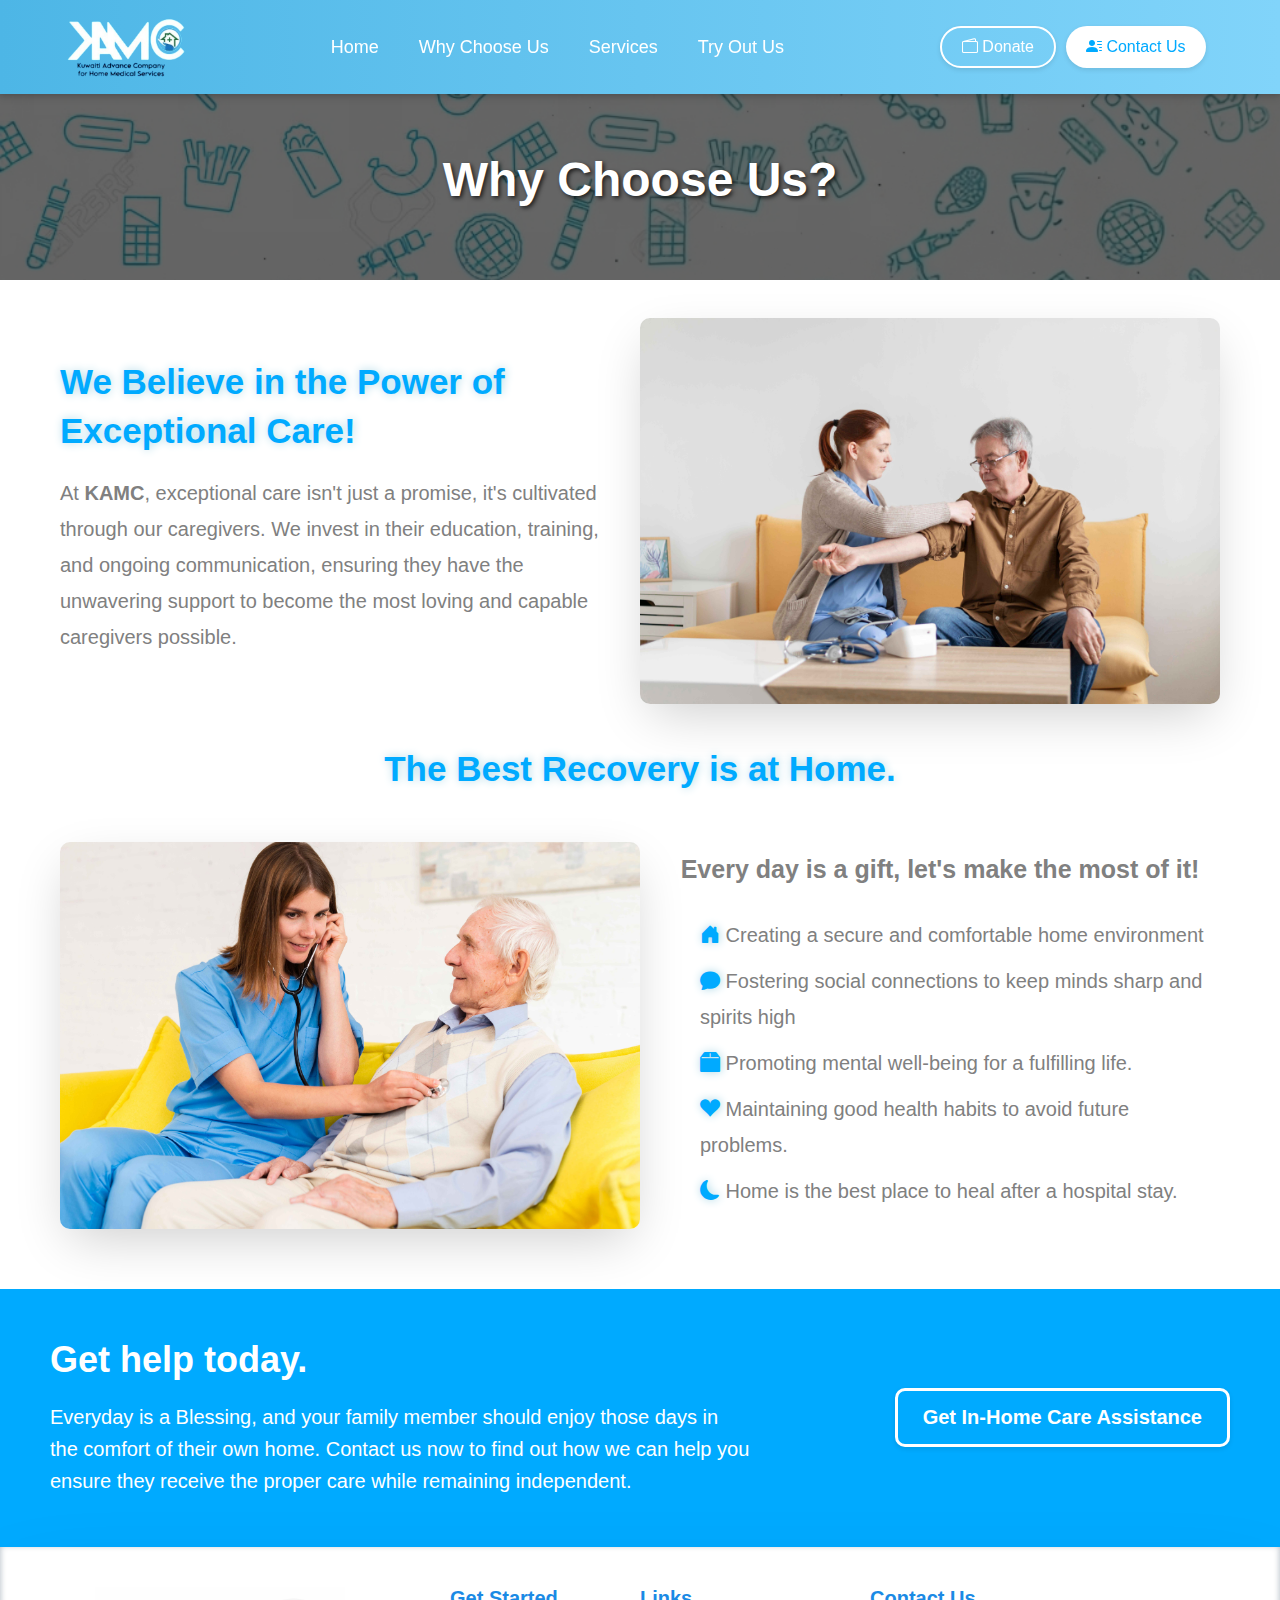
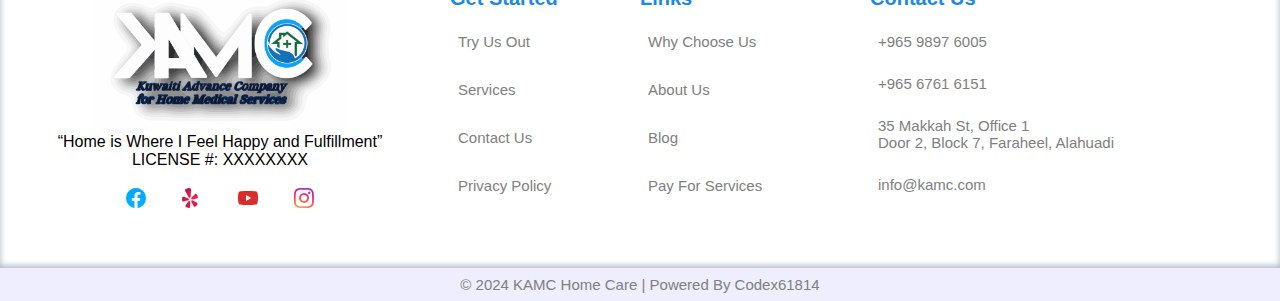
<file: about.html>
<!DOCTYPE html>
<html lang="en">
<head>
    <meta charset="UTF-8">
    <meta name="viewport" content="width=device-width, initial-scale=1.0">
    <title>KAMC HOME CARE</title>
    <link rel="stylesheet" href="https://cdn.jsdelivr.net/npm/bootstrap-icons@1.11.3/font/bootstrap-icons.min.css">
    <link rel="icon" href="./web_logo.png">
    <link rel="stylesheet" href="main.css">
    <link rel="stylesheet" href="styles.css">
</head>
<body>
    <header>
        <nav>
            <div class="logo">
                <img src="./headcard_logo.png" alt="Logo">
            </div>
            <ul class="nav-links">
                <li><a href="index.html">Home</a></li>
                <li><a href="#">Why Choose Us</a></li>
                <li><a href="services.html">Services</a></li>
                <li><a href="#">Try Out Us</a></li>
            </ul>
            <div class="nav-buttons">
                &nbsp;
                <button class="donate-btn">
                <a href="">
                <i class="bi bi-wallet2"></i>
                Donate
                </a>
                </button>
                <button class="contact-btn">
                <a href="#contact">
                <i class="bi bi-person-lines-fill"></i>
                Contact Us
                </a>
                </button>
                &nbsp;
            </div>
            <div class="burger">
                <div class="line1"></div>
                <div class="line2"></div>
                <div class="line3"></div>
            </div>
        </nav>
    </header>
    <div class="custom-banner">
        <div class="overlay"></div>
        <div class="banner-text">
            <h1>Why Choose Us?</h1>
        </div>
    </div>
    <div class="carebesthome-container">
        <section class="carebesthome-caregivers-section">
            <div class="carebesthome-text">
                <h1>We Believe in the Power of Exceptional Care!</h1>
                <p>At <strong>KAMC</strong>, exceptional care isn't just a promise, it's cultivated through our caregivers. We invest in their education, training, and ongoing communication, ensuring they have the unwavering support to become the most loving and capable caregivers possible.</p>
            </div>
            <img src="./Downpic.cc-2262758405.jpg" alt="Caregiver with senior">
        </section>
        <h2 class="mod" align="center">The Best Recovery is at Home.</h2>
        <br>
        <section class="carebesthome-recovery-section">
            <img src="./Downpic.cc-2291576633.jpg" alt="Seniors interacting">
            <div class="carebesthome-text">
                <h5 align="center">Every day is a gift, let's make the most of it!</h5>
                <ul>
                    <li><i class="bi bi-house-door-fill"></i>&nbsp;Creating a secure and comfortable home environment</li>
                    <li><i class="bi bi-chat-fill"></i>&nbsp;Fostering social connections to keep minds sharp and spirits high</li>
                    <li><i class="bi bi-box2-fill"></i>&nbsp;Promoting mental well-being for a fulfilling life.</li>
                    <li><i class="bi bi-suit-heart-fill"></i>&nbsp;Maintaining good health habits to avoid future problems.</li>
                    <li><i class="bi bi-moon-fill"></i>&nbsp;Home is the best place to heal after a hospital stay.</li>
                </ul>
            </div>
        </section>
    </div>
    <div class="lastbox">
        <div class="text">
            <h1>Get help today.</h1>
            <p>Everyday is a Blessing, and your family member should enjoy those days in the comfort of their own home. Contact us now to find out how we can help you ensure they receive the proper care while remaining independent.</p>
        </div>
        <a href="#" class="button">Get In-Home Care Assistance</a>
    </div>
    <footer class="footer">
        <div class="footer-logo footer-section">
            <img src="./artwork (1) (1).png" alt="KAMC Logo">
            <p>“Home is Where I Feel Happy and Fulfillment”<br>LICENSE #: XXXXXXXX</p>
            <div class="social-icons">
                <a class="facebook" href="https://www.facebook.com/"><i class="bi bi-facebook"></i></a>
                <a class="yelp" href="https://www.yelp.com/"><i class="bi bi-yelp"></i></a>
                <a class="youtube" href="https://www.youtube.com/"><i class="bi bi-youtube"></i></a>
                <a class="instagram" href="https://www.instagram.com/"><i class="bi bi-instagram"></i></a>
            </div>
        </div>
        <div class="footer-links footer-section">
            <ul>
                <h3>Get Started</h3>
                <li><a href="about.html">Try Us Out</a></li>
                <li><a href="index.html">Services</a></li>
                <li><a href="#">Contact Us</a></li>
                <li><a href="#">Privacy Policy</a></li>
            </ul>
            <ul>
                <h3>Links</h3>
                <li><a href="about.html">Why Choose Us</a></li>
                <li><a href="#">About Us</a></li>
                <li><a href="#">Blog</a></li>
                <li><a href="#">Pay For Services</a></li>
            </ul>
        </div>
        <div class="footer-contact footer-section">
         <ul>   
         <h3>Contact Us</h3>
            <li><a href="tel:+96598976005">+965 9897 6005</a></li>
            <li><a href="tel:+965 6761 6151">+965 6761 6151</a></li>
            <li><a href="https://www.google.com/maps/place/Fahaheel+Complex+No.+1/@29.0787522,48.1316665,17z/data=!3m1!4b1!4m6!3m5!1s0x3fcf0788d4813e75:0x6f3db40b677ace44!8m2!3d29.0787475!4d48.1342414!16s%2Fg%2F11ssrltnmz?entry=ttu">35 Makkah St, Office 1 <br> Door 2, Block 7, Faraheel, Alahuadi</a></li>
            <li><a href="mailto:rahilas272@gmail.com">info@kamc.com</a></li>
        </div>
    </footer>
    <div class="footer-bottom">
        <p>&copy; 2024 KAMC Home Care | Powered By Codex61814</p>
    </div>
    <script src="script.js"></script>
</body>
</html>
</file>
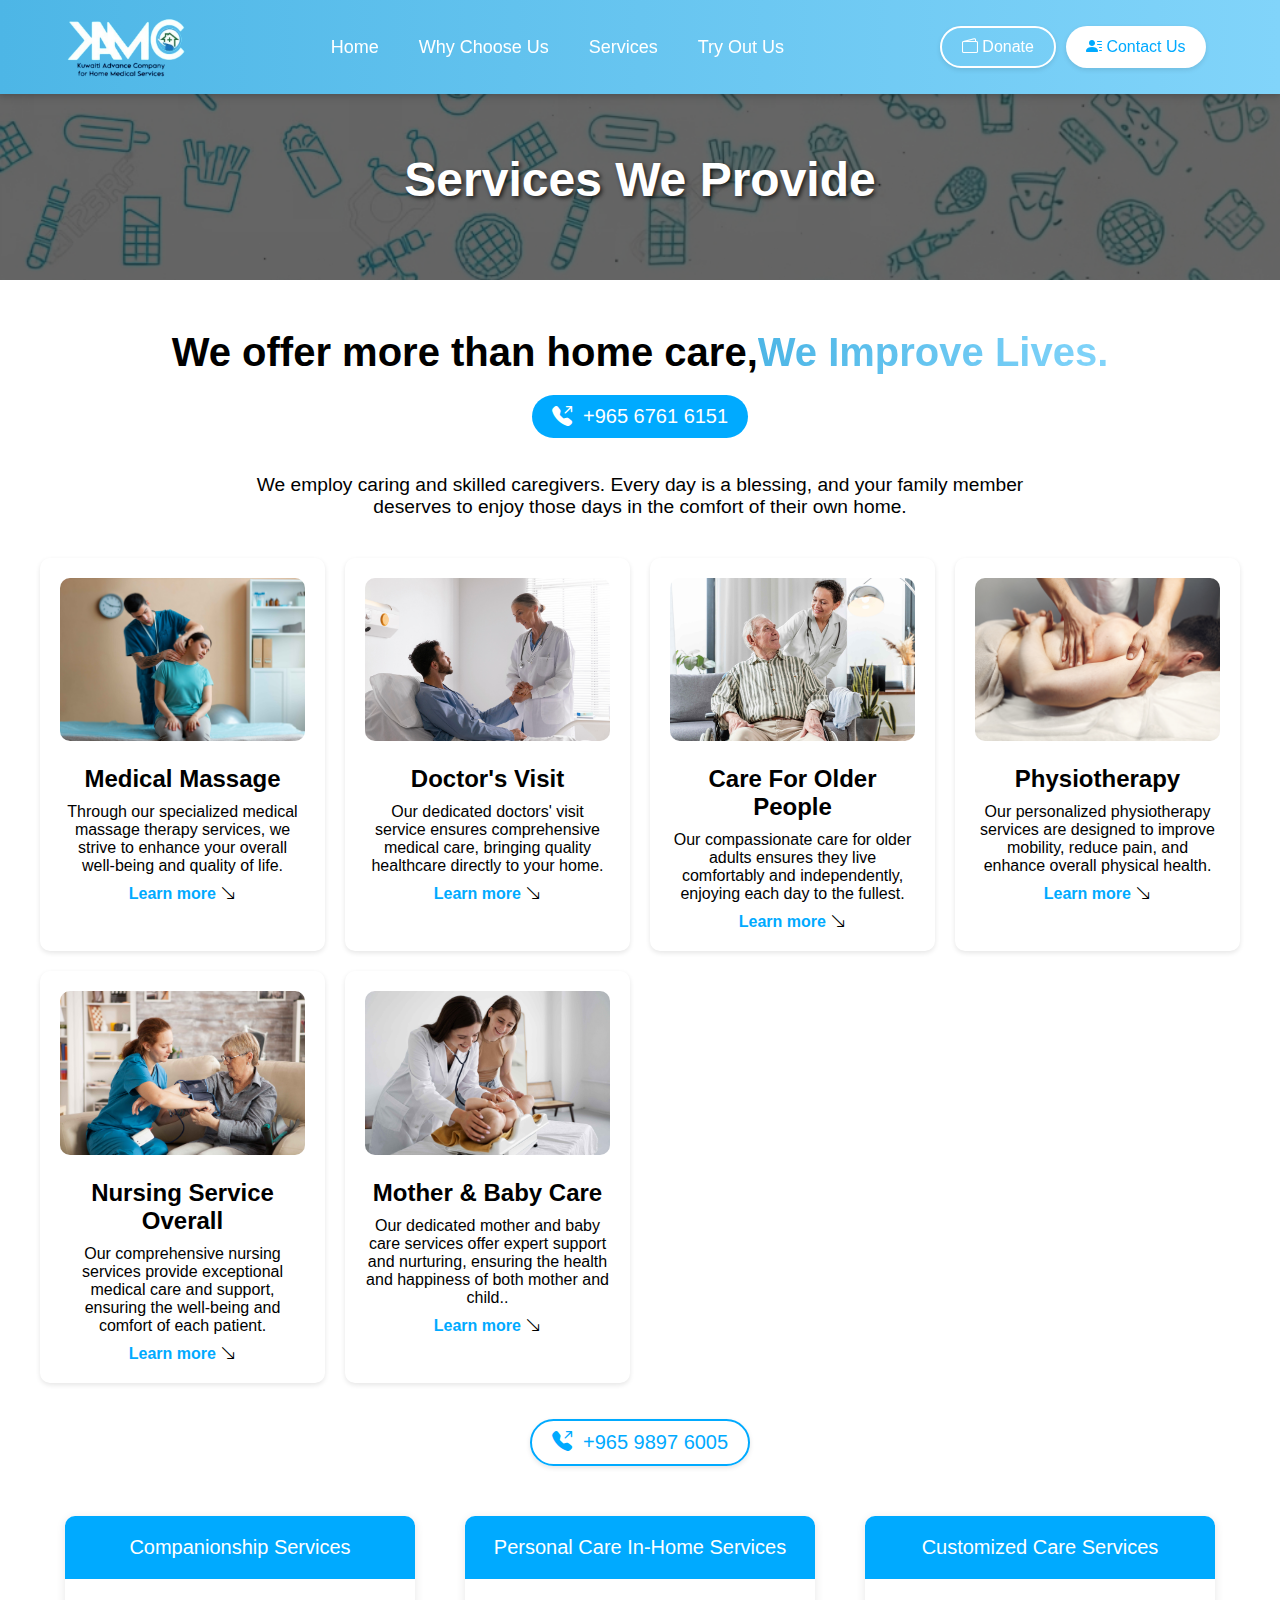
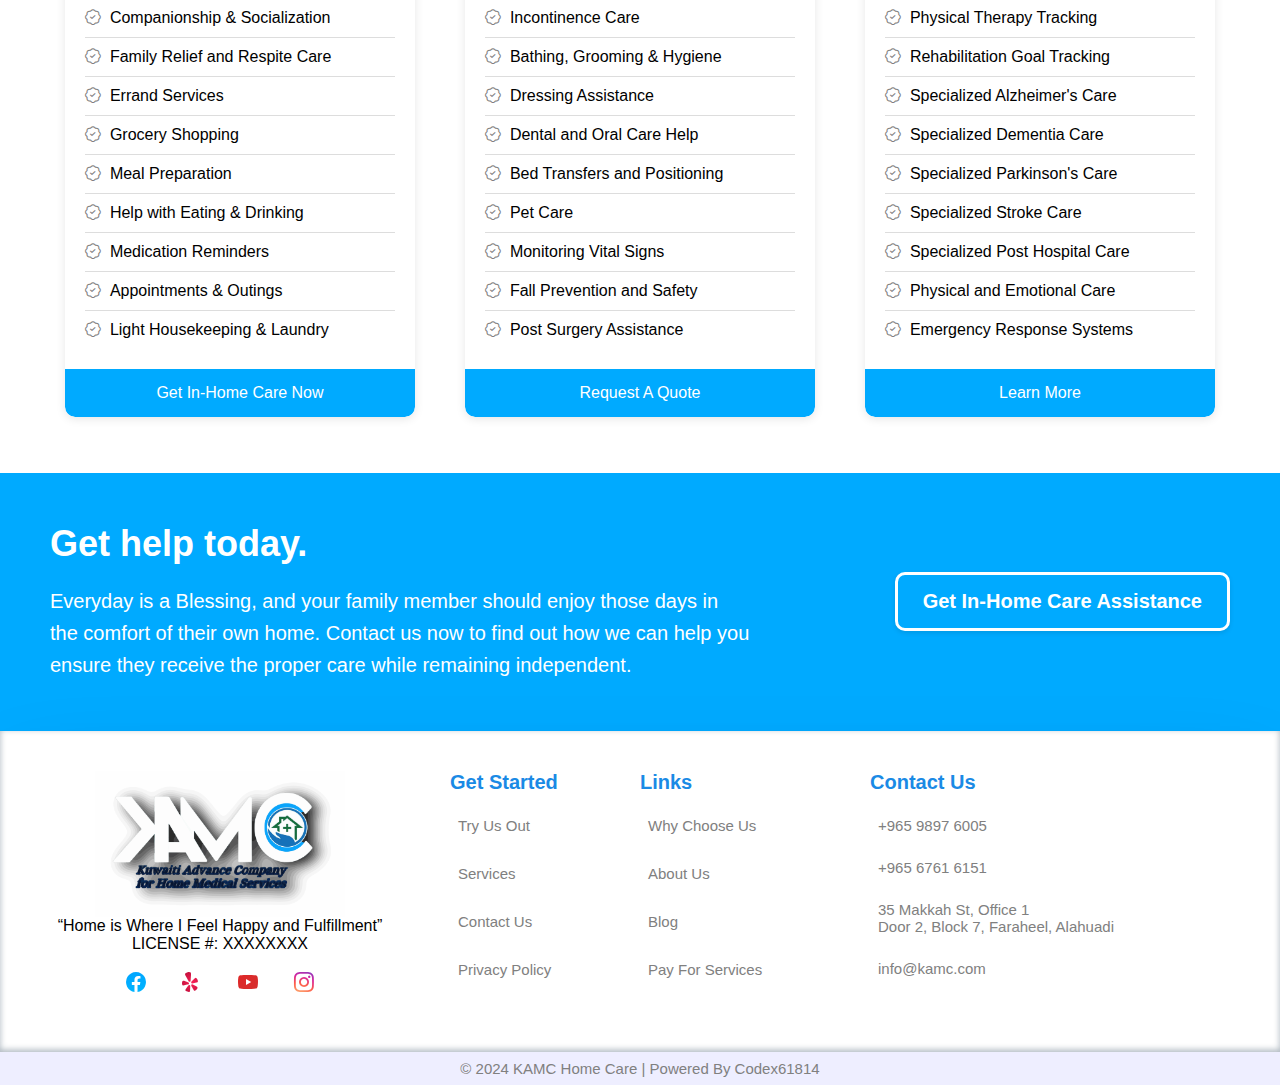
<file: services.html>
<!DOCTYPE html>
<html lang="en">
<head>
    <meta charset="UTF-8">
    <meta name="viewport" content="width=device-width, initial-scale=1.0">
    <title>KAMC HOME CARE</title>
    <link rel="stylesheet" href="https://cdn.jsdelivr.net/npm/bootstrap-icons@1.11.3/font/bootstrap-icons.min.css">
    <link rel="icon" href="./web_logo.png">
    <link rel="stylesheet" href="styles.css">
    <link rel="stylesheet" href="main.css">
</head>
<body>
    <header>
        <nav>
            <div class="logo">
                <img src="./headcard_logo.png" alt="Logo">
            </div>
            <ul class="nav-links">
                <li><a href="index.html">Home</a></li>
                <li><a href="about.html">Why Choose Us</a></li>
                <li><a href="#">Services</a></li>
                <li><a href="#">Try Out Us</a></li>
            </ul>
            <div class="nav-buttons">
                &nbsp;
                <button class="donate-btn">
                <a href="">
                <i class="bi bi-wallet2"></i>
                Donate
                </a>
                </button>
                <button class="contact-btn">
                <a href="#contact">
                <i class="bi bi-person-lines-fill"></i>
                Contact Us
                </a>
                </button>
                &nbsp;
            </div>
            <div class="burger">
                <div class="line1"></div>
                <div class="line2"></div>
                <div class="line3"></div>
            </div>
        </nav>
    </header>
    <div class="custom-banner">
        <div class="overlay"></div>
        <div class="banner-text">
            <h1>Services We Provide</h1>
        </div>
    </div>
    <section class="services-section">
        <h2>We offer more than home care,<a>We Improve Lives.</a></h2>
        <button class="hero-btn"><a href="tel:+96567616151"><i class="bi bi-telephone-outbound-fill"></i>&nbsp; +965 6761 6151</a></button>
        <br><br><br>
        <p>We employ caring and skilled caregivers. Every day is a blessing, and your family member deserves to enjoy those days in the comfort of their own home.</p>
        <div class="services-grid">
            <div class="service-item">
                <img src="./004.jpg" alt="Senior In-Home Care">
                <h3>Medical Massage</h3>
                <p>Through our specialized medical massage therapy services, we strive to enhance your overall well-being and quality of life.</p>
                <a href="#">Learn more</a> <i class="bi bi-arrow-down-right"></i>
            </div>
            <div class="service-item">
                <img src="./002.jpg" alt="Companionship & Personal Care">
                <h3>Doctor's Visit</h3>
                <p>Our dedicated doctors' visit service ensures comprehensive medical care, bringing quality healthcare directly to your home.</p>
                <a href="#">Learn more</a> <i class="bi bi-arrow-down-right"></i>
            </div>
            <div class="service-item">
                <img src="./003.jpg" alt="Customized Care">
                <h3>Care For Older People</h3>
                <p>Our compassionate care for older adults ensures they live comfortably and independently, enjoying each day to the fullest.</p>
                <a href="#">Learn more</a> <i class="bi bi-arrow-down-right"></i>
            </div>
            <div class="service-item">
                <img src="./001.jpg" alt="Customized Care">
                <h3>Physiotherapy</h3>
                <p>Our personalized physiotherapy services are designed to improve mobility, reduce pain, and enhance overall physical health.</p>
                <a href="#">Learn more</a> <i class="bi bi-arrow-down-right"></i>
            </div>
            <div class="service-item">
                <img src="./005.jpg" alt="Customized Care">
                <h3>Nursing Service Overall</h3>
                <p>Our comprehensive nursing services provide exceptional medical care and support, ensuring the well-being and comfort of each patient.</p>
                <a href="#">Learn more</a> <i class="bi bi-arrow-down-right"></i>
            </div>
            <div class="service-item">
                <img src="./006.jpg" alt="Customized Care">
                <h3>Mother & Baby Care</h3>
                <p>Our dedicated mother and baby care services offer expert support and nurturing, ensuring the health and happiness of both mother and child..</p>
                <a href="#">Learn more</a> <i class="bi bi-arrow-down-right"></i>
            </div>
        </div>
        <br><br>
        <button class="contact-btm"><a href="tel:96598976005"><i class="bi bi-telephone-outbound-fill"></i>&nbsp; +965 9897 6005</a></button>
    </section>
    <div class="container">
        <div class="card">
            <div class="card-header">
                Companionship Services
            </div>
            <div class="card-content">
                <ul>
                    <li><i class="bi bi-patch-check"></i>&nbsp;&nbsp;Companionship & Socialization</li>
                    <li><i class="bi bi-patch-check"></i>&nbsp;&nbsp;Family Relief and Respite Care</li>
                    <li><i class="bi bi-patch-check"></i>&nbsp;&nbsp;Errand Services</li>
                    <li><i class="bi bi-patch-check"></i>&nbsp;&nbsp;Grocery Shopping</li>
                    <li><i class="bi bi-patch-check"></i>&nbsp;&nbsp;Meal Preparation</li>
                    <li><i class="bi bi-patch-check"></i>&nbsp;&nbsp;Help with Eating & Drinking</li>
                    <li><i class="bi bi-patch-check"></i>&nbsp;&nbsp;Medication Reminders</li>
                    <li><i class="bi bi-patch-check"></i>&nbsp;&nbsp;Appointments & Outings</li>
                    <li><i class="bi bi-patch-check"></i>&nbsp;&nbsp;Light Housekeeping & Laundry</li>
                </ul>
            </div>
            <a href="#" class="card-button">Get In-Home Care Now</a>
        </div>
    
        <div class="card">
            <div class="card-header">
                Personal Care In-Home Services
            </div>
            <div class="card-content">
                <ul>
                    <li><i class="bi bi-patch-check"></i>&nbsp;&nbsp;Incontinence Care</li>
                    <li><i class="bi bi-patch-check"></i>&nbsp;&nbsp;Bathing, Grooming & Hygiene</li>
                    <li><i class="bi bi-patch-check"></i>&nbsp;&nbsp;Dressing Assistance</li>
                    <li><i class="bi bi-patch-check"></i>&nbsp;&nbsp;Dental and Oral Care Help</li>
                    <li><i class="bi bi-patch-check"></i>&nbsp;&nbsp;Bed Transfers and Positioning</li>
                    <li><i class="bi bi-patch-check"></i>&nbsp;&nbsp;Pet Care</li>
                    <li><i class="bi bi-patch-check"></i>&nbsp;&nbsp;Monitoring Vital Signs</li>
                    <li><i class="bi bi-patch-check"></i>&nbsp;&nbsp;Fall Prevention and Safety</li>
                    <li><i class="bi bi-patch-check"></i>&nbsp;&nbsp;Post Surgery Assistance</li>
                </ul>
            </div>
            <a href="#" class="card-button">Request A Quote</a>
        </div>
    
        <div class="card">
            <div class="card-header">
                Customized Care Services
            </div>
            <div class="card-content">
                <ul>
                    <li><i class="bi bi-patch-check"></i>&nbsp;&nbsp;Physical Therapy Tracking</li>
                    <li><i class="bi bi-patch-check"></i>&nbsp;&nbsp;Rehabilitation Goal Tracking</li>
                    <li><i class="bi bi-patch-check"></i>&nbsp;&nbsp;Specialized Alzheimer's Care</li>
                    <li><i class="bi bi-patch-check"></i>&nbsp;&nbsp;Specialized Dementia Care</li>
                    <li><i class="bi bi-patch-check"></i>&nbsp;&nbsp;Specialized Parkinson's Care</li>
                    <li><i class="bi bi-patch-check"></i>&nbsp;&nbsp;Specialized Stroke Care</li>
                    <li><i class="bi bi-patch-check"></i>&nbsp;&nbsp;Specialized Post Hospital Care</li>
                    <li><i class="bi bi-patch-check"></i>&nbsp;&nbsp;Physical and Emotional Care</li>
                    <li><i class="bi bi-patch-check"></i>&nbsp;&nbsp;Emergency Response Systems</li>
                </ul>
            </div>
            <a href="#" class="card-button">Learn More</a>
        </div>
    </div>
    <br><br>
    <div class="lastbox">
        <div class="text">
            <h1>Get help today.</h1>
            <p>Everyday is a Blessing, and your family member should enjoy those days in the comfort of their own home. Contact us now to find out how we can help you ensure they receive the proper care while remaining independent.</p>
        </div>
        <a href="#" class="button">Get In-Home Care Assistance</a>
    </div>
    <footer class="footer">
        <div class="footer-logo footer-section">
            <img src="./artwork (1) (1).png" alt="KAMC Logo">
            <p>“Home is Where I Feel Happy and Fulfillment”<br>LICENSE #: XXXXXXXX</p>
            <div class="social-icons">
                <a class="facebook" href="https://www.facebook.com/"><i class="bi bi-facebook"></i></a>
                <a class="yelp" href="https://www.yelp.com/"><i class="bi bi-yelp"></i></a>
                <a class="youtube" href="https://www.youtube.com/"><i class="bi bi-youtube"></i></a>
                <a class="instagram" href="https://www.instagram.com/"><i class="bi bi-instagram"></i></a>
            </div>
        </div>
        <div class="footer-links footer-section">
            <ul>
                <h3>Get Started</h3>
                <li><a href="about.html">Try Us Out</a></li>
                <li><a href="index.html">Services</a></li>
                <li><a href="#">Contact Us</a></li>
                <li><a href="#">Privacy Policy</a></li>
            </ul>
            <ul>
                <h3>Links</h3>
                <li><a href="about.html">Why Choose Us</a></li>
                <li><a href="">About Us</a></li>
                <li><a href="#">Blog</a></li>
                <li><a href="#">Pay For Services</a></li>
            </ul>
        </div>
        <div class="footer-contact footer-section">
         <ul>   
         <h3>Contact Us</h3>
            <li><a href="tel:+96598976005">+965 9897 6005</a></li>
            <li><a href="tel:+965 6761 6151">+965 6761 6151</a></li>
            <li><a href="https://www.google.com/maps/place/Fahaheel+Complex+No.+1/@29.0787522,48.1316665,17z/data=!3m1!4b1!4m6!3m5!1s0x3fcf0788d4813e75:0x6f3db40b677ace44!8m2!3d29.0787475!4d48.1342414!16s%2Fg%2F11ssrltnmz?entry=ttu">35 Makkah St, Office 1 <br> Door 2, Block 7, Faraheel, Alahuadi</a></li>
            <li><a href="mailto:rahilas272@gmail.com">info@kamc.com</a></li>
         </ul>
        </div>
        </div>
    </footer>
    <div class="footer-bottom">
        <p>&copy; 2024 KAMC Home Care | Powered By Codex61814</p>
    </div>
    <script src="script.js"></script>
</body>
</html>
</file>
<file: main.css>
.custom-banner {
  position: relative;
  width: 100%;
  height: 200px; 
  background: url("./artwork\ \(17\).png") no-repeat center center;
  background-size: cover;
  display: flex;
  align-items: center;
  justify-content: center;
  text-align: center;
  box-sizing: border-box;
  margin-top: 80px; 
}

.custom-banner .overlay {
  position: absolute;
  top: 0;
  left: 0;
  right: 0;
  bottom: 0;
  background-color: rgba(0, 0, 0, 0.6);
}

.banner-text {
  position: relative;
  color: white;
  z-index: 1;
  max-width: 100%;
  padding: 20px;
  box-sizing: border-box;
  text-shadow: 2px 2px 4px rgba(0, 0, 0, 0.7);
}

.banner-text h1 {
  margin: 0;
  font-size: 3em; 
  line-height: 1.2; 
}
/* Responsive Design */
@media (max-width: 1200px) {
  .custom-banner {
    height: 250px; 
  }
  .banner-text h1 {
    font-size: 2.5em; 
  }
}

@media (max-width: 992px) {
  .custom-banner {
    height: 200px; 
  }
  .banner-text h1 {
    font-size: 2em; 
  }
}

@media (max-width: 768px) {
  .custom-banner {
    height: 150px; 
  }
  .banner-text h1 {
    font-size: 1.8em; 
    margin-top: 50px; 
  }
}

@media (max-width: 576px) {
  .custom-banner {
    height: 120px; 
  }
  .banner-text h1 {
    font-size: 1.5em; 
    margin-top: 40px; 
  }
}
.carebesthome-container {
  max-width: 1200px;
  margin: auto;
  padding: 20px;
  margin-top: 18px;
  line-height: 1.8;
}

.carebesthome-container section {
  margin-bottom: 40px;
  display: flex;
  align-items: center;
}

.carebesthome-text h1,
.mod {
  color: #00aaff;
  font-size: 35px;
  margin-top: 10px;
  font-weight: 800;
  text-shadow: lightblue 1px 0 10px;
  margin-bottom: 20px;
  line-height: 1.4;
}
.carebesthome-text h5 {
  color: gray;
  font-size: 25px;
  margin-top: 10px;
  margin-bottom: 30px;
  line-height: 1.4;
}
.carebesthome-text p,
.carebesthome-text ul {
  color: grey;
  margin-bottom: 20px;
  font-size: 20px;
}

.carebesthome-container img {
  width: 50%;
  height: auto;
  box-shadow: rgba(0, 0, 0, 0.2) 0px 18px 50px -10px;
  border-radius: 10px;
}

.carebesthome-caregivers-section img {
  order: 2;
}

.carebesthome-caregivers-section .carebesthome-text {
  order: 1;
  padding-right: 20px;
  flex: 1;
}

.carebesthome-recovery-section img {
  order: 1;
}

.carebesthome-recovery-section .carebesthome-text {
  order: 2;
  padding-left: 20px;
  flex: 1;
}

.carebesthome-text ul {
  list-style: none;
  padding-left: 20px;
}

.carebesthome-text ul li {
  margin-bottom: 10px;
  position: relative;
  padding-left: 20px;
}
.carebesthome-text ul li i {
  color: #00aaff;
  text-shadow: lightblue 1px 0 10px;
}
.carebesthome-text ul li::before {
  position: absolute;
  left: 0;
  color: #00aaff;
}

@media (max-width: 768px) {
  .carebesthome-container section {
    flex-direction: column;
  }

  .carebesthome-caregivers-section img,
  .carebesthome-recovery-section img {
    width: 100%;
    order: 1;
  }

  .carebesthome-caregivers-section .carebesthome-text,
  .carebesthome-recovery-section .carebesthome-text {
    order: 2;
    padding: 0;
  }

  .carebesthome-text ul {
    padding-left: 0;
  }

  .carebesthome-text ul li {
    padding-left: 10px;
  }
}

.lastbox {
  display: flex;
  justify-content: space-between;
  align-items: center;
  padding: 50px;
  background-color: #00aaff;
  color: white;
}
.lastbox .text {
  max-width: 700px;
}
.lastbox h1 {
  margin: 0;
  font-size: 36px;
}
.lastbox p {
  line-height: 1.6;
  margin: 20px 0 0;
  font-size: 20px;
}
.lastbox .button {
  background-color: transparent;
  color: white;
  padding: 15px 25px;
  border: 3px solid white;
  box-shadow: 0 2px 5px rgba(0, 0, 0, 0.1);
  border-radius: 10px;
  text-decoration: none;
  font-size: 20px;
  font-weight: bold;
}
.lastbox .button:hover {
  background-color: white;
  color: #00aaff;
  transform: translateY(-2px);
}
@media (max-width: 768px) {
  .lastbox {
    flex-direction: column;
    text-align: center;
  }
  .lastbox .button {
    margin-top: 20px;
  }
}
</file>
<file: styles.css>
* {
  margin: 0;
  padding: 0;
  box-sizing: border-box;
  font-family: Arial, sans-serif;
  text-decoration: none;
}

header {
  position: fixed;
  top: 0;
  left: 0;
  width: 100%;
  z-index: 1000;
  background: linear-gradient(to right, #4db6e6, #81d4fa);
  padding: 10px 0;
  box-shadow: 0 2px 4px rgba(0, 0, 0, 0.1), 0 4px 8px rgba(0, 0, 0, 0.1);
}

nav {
  display: flex;
  align-items: center;
  justify-content: space-between;
  max-width: 1200px;
  margin: 0 auto;
  padding: 0 20px;
}

.logo img {
  height: 70px;
  width: auto;
  transition: height 0.3s ease;
}

.nav-links {
  list-style: none;
  display: flex;
  gap: 20px;
  flex-grow: 1;
  justify-content: center;
  transition: all 0.3s ease;
}

.nav-links li {
  display: inline;
}

.nav-links a {
  text-decoration: none;
  color: white;
  font-size: 18px;
  transition: background-color 0.3s ease, color 0.3s ease;
  padding: 5px 10px;
  border-radius: 5px;
}

.nav-links a:hover {
  background-color: #3d5a80;
  color: white;
}
.nav-links a:hover {
  background-color: #3d5a80;
  color: white;
}

.nav-buttons {
  display: flex;
  gap: 10px;
}

.donate-btn a {
  color: white;
}

.contact-btn a {
  color: #00aaff;
}

.contact-btn a:hover {
  color: white;
}
.donate-btn {
  background-color: transparent;
  color: white;
  border: 2px solid white;
  padding: 10px 20px;
  cursor: pointer;
  border-radius: 25px;
  font-size: 16px;
  transition: background-color 0.3s ease, color 0.3s ease, transform 0.3s ease;
  box-shadow: 0 2px 5px rgba(0, 0, 0, 0.1);
}

.contact-btn {
  background-color: white;
  color: #00aaff;
  border: none;
  padding: 10px 20px;
  cursor: pointer;
  border-radius: 25px;
  font-size: 16px;
  transition: background-color 0.3s ease, color 0.3s ease, transform 0.3s ease;
  box-shadow: 0 2px 5px rgba(0, 0, 0, 0.1);
}
.contact-btm a {
  color: #00aaff;
}
.contact-btm,
.contact-btm a:hover {
  color: white;
}
.contact-btm {
  background-color: transparent;
  color: #00aaff;
  border: 2px solid #00aaff;
  padding: 10px 20px;
  cursor: pointer;
  border-radius: 25px;
  font-size: 20px;
  transition: background-color 0.3s ease, color 0.3s ease, transform 0.3s ease;
  box-shadow: 0 2px 5px rgba(0, 0, 0, 0.1);
}
.contact-bmt a {
  color: #1a8ae5;
}
.contact-bmt a:hover {
  color: white;
}
.contact-bmt {
  background-color: whitesmoke;
  color: #1a8ae5;
  padding: 10px 40px;
  cursor: pointer;
  border: none;
  border-radius: 25px;
  font-size: 20px;
  transition: background-color 0.3s ease, color 0.3s ease, transform 0.3s ease;
  box-shadow: 0 2px 5px rgba(0, 0, 0, 0.1);
}
.contact-bmt:hover {
  background: #1a8ae5;
  border: 2px solid #1a8ae5;
  color: white;
  transform: translateY(-2px);
}
.contact-btm:hover {
  background: #00aaff;
  color: white;
  transform: translateY(-2px);
}
.contact-btn:hover {
  background: #3d5a80;
  color: white;
  transform: translateY(-2px);
}

.donate-btn:hover {
  background-color: #3d5a80;
  color: white;
  border: none;
  transform: translateY(-2px);
}
.burger {
  display: none;
  cursor: pointer;
  flex-direction: column;
  gap: 5px;
}

.burger div {
  width: 25px;
  height: 3px;
  background-color: white;
  transition: all 0.3s ease;
}
@media (max-width: 768px) {
  .nav-links {
    display: none;
    flex-direction: column;
    width: 100%;
    background-color: #4db6e6;
    position: absolute;
    top: 60px;
    left: 0;
    padding: 10px 0;
    text-align: center;
  }

  .nav-links li {
    margin: 10px 0;
  }

  .nav-buttons {
    flex-direction: column;
    gap: 5px;
  }

  .donate-btn,
  .contact-btn {
    padding: 8px 15px;
    font-size: 14px;
  }

  .burger {
    display: flex;
  }

  .burger.toggle .line1 {
    transform: rotate(-45deg) translate(-5px, 6px);
  }

  .burger.toggle .line2 {
    opacity: 0;
  }

  .burger.toggle .line3 {
    transform: rotate(45deg) translate(-5px, -6px);
  }

  nav.active .nav-links {
    display: flex;
  }
}

@media (max-width: 480px) {
  .nav-links {
    padding: 20px 0;
  }

  .nav-links li {
    margin: 15px 0;
  }

  .nav-buttons {
    flex-direction: column;
    gap: 5px;
  }

  .donate-btn,
  .contact-btn {
    padding: 6px 10px;
    font-size: 12px;
  }
}

.hero-section {
  position: relative;
  background: url("./front_photo.png") no-repeat center/cover;
  height: 900px;
  display: flex;
  align-items: center;
  justify-content: center;
  text-align: center;
  color: white;
  padding: 0 20px;
  margin-top: 0px;
}

.hero-overlay {
  position: absolute;
  top: 0;
  left: 0;
  width: 100%;
  height: 100%;
  background: rgba(0, 0, 0, 0.5);
}

.hero-content {
  position: relative;
  z-index: 2;
}
.hero-content h1 {
  font-size: 50px;
}
.hero-content p {
  font-size: 25px;
}
.her0-content p i {
  font-size: 5px;
}
.hero-btn a {
  color: white;
}
.hero-btn {
  background-color: #00aaff;
  color: white;
  border: none;
  padding: 10px 20px;
  cursor: pointer;
  border-radius: 25px;
  font-size: 20px;
  transition: background-color 0.3s ease, color 0.3s ease, transform 0.3s ease;
}

.hero-btn:hover {
  background-color: #007acc;
  transform: translateY(-2px);
}

.curvy-svg {
  position: absolute;
  bottom: 0;
  left: 0;
  width: 100%;
  height: auto;
  z-index: 1;
}

.services-section {
  padding: 50px 20px;
  background-color: white;
  text-align: center;
}

.services-section h2 {
  font-size: 2.5em;
  margin-bottom: 20px;
  font-weight: 600;
}
.services-section h2 a {
  background: linear-gradient(to right, #4db6e6, #81d4fa);
  background-clip: text;
  -webkit-text-fill-color: transparent;
}

.services-section p {
  font-size: 1.2em;
  margin-bottom: 40px;
  max-width: 800px;
  margin-left: auto;
  margin-right: auto;
}

.services-grid {
  display: grid;
  grid-template-columns: repeat(auto-fit, minmax(250px, 1fr));
  gap: 20px;
  max-width: 1200px;
  margin: 0 auto;
}

.service-item {
  background-color: white;
  padding: 20px;
  border-radius: 10px;
  box-shadow: 0 2px 5px rgba(0, 0, 0, 0.1);
  transition: transform 0.3s ease, box-shadow 0.3s ease;
}

.service-item img {
  width: 100%;
  border-radius: 10px;
}

.service-item h3 {
  margin: 20px 0 10px;
  font-size: 1.5em;
}

.service-item p {
  font-size: 1em;
  margin-bottom: 10px;
}

.service-item a {
  text-decoration: none;
  color: #00aaff;
  font-weight: bold;
}

.service-item:hover {
  transform: translateY(-5px);
  box-shadow: 0 4px 10px rgba(0, 0, 0, 0.2);
}
#wave {
  width: 100%;
  position: relative;
  bottom: 50%;
  left: 0%;
  z-index: 1;
  display: block;
  margin: 0; 
  padding: 0;
  width: 100%;
  height: auto;
  box-shadow: 0px -27px 5px 0px rgba(255, 255, 255, 1);
}
.testimonial-section {
  position: relative;
  text-align: center;
  padding: 50px 20px;
  background: linear-gradient(to right, #4db6e6, #81d4fa);
}
.testimonial-section h2 {
  font-size: 2.5em;
  text-shadow: white 1px 0 10px;
  color: #1a8ae5;
  font-weight: bolder;
}
.testimonial-container {
  position: relative;
  max-width: 900px;
  margin: 0 auto;
  overflow: hidden;
}

.testimonial-content {
  display: flex;
  transition: transform 0.5s ease;
}

.testimonial {
  min-width: 100%;
  padding: 20px;
  box-sizing: border-box;
}

.testimonial p {
  text-shadow: 1px 1px 2px whitesmoke;
  font-size: 1.5em;
  line-height: 1.6;
  color: whitesmoke;
  font-weight: 400;
}

.testimonial .author {
  text-shadow: 1px 1px 2px whitesmoke;
  margin-top: 0px;
  font-size: 1.3em;
  font-style: italic;
  color: grey;
}
.star {
  font-size: 1.2em;
  color: gold;
  text-shadow: 1px 1px 2px whitesmoke;
}
button.prev,
button.next {
  text-shadow: 1px 1px 2px whitesmoke;
  position: absolute;
  top: 40%;
  transform: translateY(-50%);
  border: none;
  font-size: 2em;
  color: #1a8ae5;
  background-color: transparent;
  cursor: pointer;
}

button.prev {
  left: -5px;
}

button.next {
  right: -5px;
}

button.prev:hover,
button.next:hover {
  color: white;
}
.leave-review a {
  color: whitesmoke;
}
.leave-review {
  display: inline-block;
  margin-top: 20px;
  padding: 10px 20px;
  background-color: transparent;
  color: whitesmoke;
  border: 2px solid whitesmoke;
  cursor: pointer;
  border-radius: 25px;
  font-size: 20px;
  transition: background-color 0.3s ease, color 0.3s ease, transform 0.3s ease;
  box-shadow: 0 2px 5px rgba(0, 0, 0, 0.1);
}
.leave-review a:hover {
  color: white;
}
.leave-review:hover {
  background: #1a8ae5;
  border: 2px solid #1a8ae5;
  color: white;
  transform: translateY(-2px);
}

@media (max-width: 768px) {
  .testimonial p {
    font-size: 1em;
  }
  .testimonial .author {
    font-size: 0.9em;
  }
  .leave-review {
    padding: 8px 16px;
  }
}
@media (max-width: 768px) {
  .hero-section {
    height: 600px;
  }

  .hero-content h1 {
    font-size: 2em;
  }

  .hero-content p {
    font-size: 1.2em;
  }

  .hero-btn {
    padding: 10px 15px;
    font-size: 14px;
  }

  .services-section h2 {
    font-size: 2em;
  }

  .services-section p {
    font-size: 1em;
  }

  .service-item h3 {
    font-size: 1.2em;
  }

  .service-item p {
    font-size: 0.9em;
  }
}

@media (max-width: 480px) {
  .hero-section {
    height: 500px;
  }

  .hero-content h1 {
    font-size: 1.5em;
  }

  .hero-content p {
    font-size: 1em;
  }

  .hero-btn {
    padding: 8px 12px;
    font-size: 12px;
  }

  .services-section h2 {
    font-size: 1.5em;
  }

  .services-section p {
    font-size: 0.9em;
  }

  .service-item h3 {
    font-size: 1em;
  }

  .service-item p {
    font-size: 0.8em;
  }
}
.footer {
  background-color: white;
  padding: 20px 10px;
  display: flex;
  box-shadow: rgba(50, 50, 93, 0.25) 0px 50px 100px -20px,
    rgba(0, 0, 0, 0.3) 0px 30px 60px -30px,
    rgba(10, 37, 64, 0.35) 0px -2px 6px 0px inset;
  flex-wrap: wrap;
  justify-content: space-around;
  text-align: left;
  margin-top: auto;
}

.footer-section {
  flex: 1;
  min-width: 300px;
  margin: 20px;
  box-sizing: border-box;
}

.footer-section h3 {
  color: #1a8ae5;
  font-size: 20px;
  margin-bottom: 15px;
}

.footer-section ul {
  list-style: none;
  padding: 0;
  margin: 0;
  display: flex;
  flex-direction: column;
}

.footer-section li {
  margin-bottom: 15px;
}

.social-icons a {
  display: block;
  color: grey;
  text-decoration: none;
  font-size: 16px;
  padding: 8px;
  background-color: #f9f9f9;
  border-radius: 8px;
  transition: background-color 0.3s ease, box-shadow 0.3s ease;
}

.footer-section a {
  display: block;
  text-decoration: none;
  font-size: 15px;
  padding: 8px;
  color: gray;
}

.social-icons a:hover {
  background-color: #e9e9e9;
  box-shadow: rgba(0, 0, 0, 0.3) 0px 19px 38px,
    rgba(0, 0, 0, 0.22) 0px 15px 12px;
}

.footer-section a:hover {
  color: #00aaff;
}

.footer-contact li a {
  font-size: 15px;
  margin-bottom: -6px;
  color: grey;
}

.footer-logo {
  text-align: center;
  margin-bottom: 20px;
}

.footer-logo img {
  max-width: 100%;
  height: auto;
  width: 250px;
  margin: 0 auto;
  display: block;
}

.social-icons {
  display: flex;
  justify-content: center;
  margin: 10px 0;
}

.social-icons a {
  margin: 0 10px;
  font-size: 20px;
}

.footer-bottom {
  text-align: center;
  background-color: #eeeeff;
  padding: 8px;
}

.footer-bottom p {
  margin: 0;
  color: gray;
  font-size: 15px;
}

.facebook {
  background: linear-gradient(
    170deg,
    rgba(0, 156, 255, 1) 0%,
    rgba(0, 190, 255, 1) 100%
  );
  background-clip: text;
  -webkit-text-fill-color: transparent;
}

.yelp {
  background: radial-gradient(
    circle at 50.4% 50.5%,
    rgb(251, 32, 86) 0%,
    rgb(135, 2, 35) 90%
  );
  background-clip: text;
  -webkit-text-fill-color: transparent;
}

.youtube {
  background: radial-gradient(
    circle at 10% 20%,
    rgb(226, 37, 37) 0%,
    rgb(211, 49, 49) 82.8%
  );
  background-clip: text;
  -webkit-text-fill-color: transparent;
}

.instagram {
  background: radial-gradient(
    circle at 30% 107%,
    #fdf497 0%,
    #fdf497 5%,
    #fd5949 45%,
    #d6249f 60%,
    #285aeb 90%
  );
  background-clip: text;
  -webkit-text-fill-color: transparent;
}

@media (max-width: 1024px) {
  .footer-section {
    min-width: 150px;
  }

  .footer-section h3 {
    font-size: 18px;
    margin-bottom: 10px;
  }

  .footer-section a {
    font-size: 14px;
    padding: 8px;
  }
}

@media (max-width: 768px) {
  .footer {
    flex-direction: column;
    align-items: center;
  }

  .footer-section {
    margin: 10px 0;
    text-align: center;
  }

  .footer-logo img {
    width: 80%;
  }

  .social-icons {
    margin: 10px 0;
  }

  .footer-links ul {
    flex-direction: column;
    align-items: center;
  }

  .footer-links ul li {
    margin-bottom: 5px;
  }
}

@media (max-width: 600px) {
  .footer {
    text-align: center;
  }

  .footer-section {
    flex-basis: 100%;
  }

  .footer-section h3 {
    font-size: 16px;
    margin-bottom: 10px;
  }

  .footer-section ul {
    margin-bottom: 15px;
  }

  .footer-section a {
    font-size: 15px;
    padding: 8px;
  }

  .footer-logo img {
    width: 100%;
  }
}
@media (min-width: 1024px) {
  .footer-links {
    display: flex;
    justify-content: space-between;
  }

  .footer-links ul {
    flex: 1;
    display: flex;
    flex-direction: column;
    align-items: flex-start;
  }
}

.contact-section {
  display: flex;
  flex-wrap: wrap;
  justify-content: space-between;
  box-shadow: rgba(50, 50, 93, 0.25) 0px 50px 100px -20px,
    rgba(0, 0, 0, 0.3) 0px 30px 60px -30px,
    rgba(10, 37, 64, 0.35) 0px -2px 6px 0px inset;
  background-color: white;
  border-radius: 15px;
  margin-top: 1%;
  padding: 20px;
}

.contact-info,
.contact-form {
  flex: 1 1 200px;
  margin: 15px;
  text-align: left;
}

.contact-info h3 {
  text-shadow: 1px 1px 2px blue;
  color: #1a8ae5;
  margin-top: 0;
  font-size: 1.8em;
}

.contact-info li,
.contact-info p {
  cursor: pointer;
  color: #1a8ae5;
  font-size: 16px;
  margin: 15px 0;
  list-style: none;
  margin-bottom: 30px;
}
.contact-info p {
  cursor: default;
  font-size: 18px;
}
.contact-info li:hover {
  color: #007acc;
  transform: translateY(-2px);
}
.contact-form form {
  display: flex;
  flex-direction: column;
}

.contact-form input,
.contact-form textarea {
  box-shadow: rgba(0, 0, 0, 0.4) 0px 30px 90px;
  margin-bottom: 10px;
  font-size: 15px;
  padding: 15px;
  border: none;
  outline: none;
  border-radius: 10px;
}
.contact-form textarea {
  resize: vertical;
  overflow-y: scroll;
  overflow-x: hidden;
  height: 100px;
}
.contact-form button {
  padding: 16px;
  border: none;
  border-radius: 12px;
  font-weight: bolder;
  background-color: #1a8ae5;
  box-shadow: rgba(0, 0, 0, 0.4) 0px 30px 90px;
  color: white;
  font-size: 16px;
  cursor: pointer;
}
.contact-form button:hover {
  background-color: #007acc;
  transform: translateY(-2px);
}
@media (max-width: 768px) {
  .contact-section {
    flex-direction: column;
    align-items: center;
  }

  .contact-info,
  .contact-form {
    margin: 0;
    width: 100%;
  }
}
.container {
  width: 100%;
  height: auto;
  display: flex;
  flex-wrap: wrap;
  justify-content: center;
  gap: 50px;
}
.card {
  background-color: white;
  border-radius: 10px;
  box-shadow: 0 2px 10px rgba(0, 0, 0, 0.1);
  max-width: 350px;
  width: 100%;
  overflow: hidden;
  margin-bottom: 20px;
}
.card-header {
  background-color: #00aaff;
  color: white;
  padding: 20px;
  text-align: center;
  font-size: 1.25em;
}
.card-content {
  padding: 20px;
}
.card-content ul {
  list-style: none;
  padding: 0;
  margin: 0;
}
.card-content ul li {
  padding: 10px 0;
  border-bottom: 1px solid #ddd;
  display: flex;
  align-items: center;
}
.card-content ul li i {
  color: gray;
}
.card-content ul li:last-child {
  border-bottom: none;
}
.card-content ul li::before {
  margin-right: 10px;
}
.card-button {
  background-color: #00aaff;
  color: white;
  text-align: center;
  padding: 15px;
  display: block;
  text-decoration: none;
  border-radius: 0 0 10px 10px;
}
.card-button:hover {
  background-color: #007acc;
}
@media (max-width: 600px) {
  .card {
    margin: 10px;
  }
}
</file>
